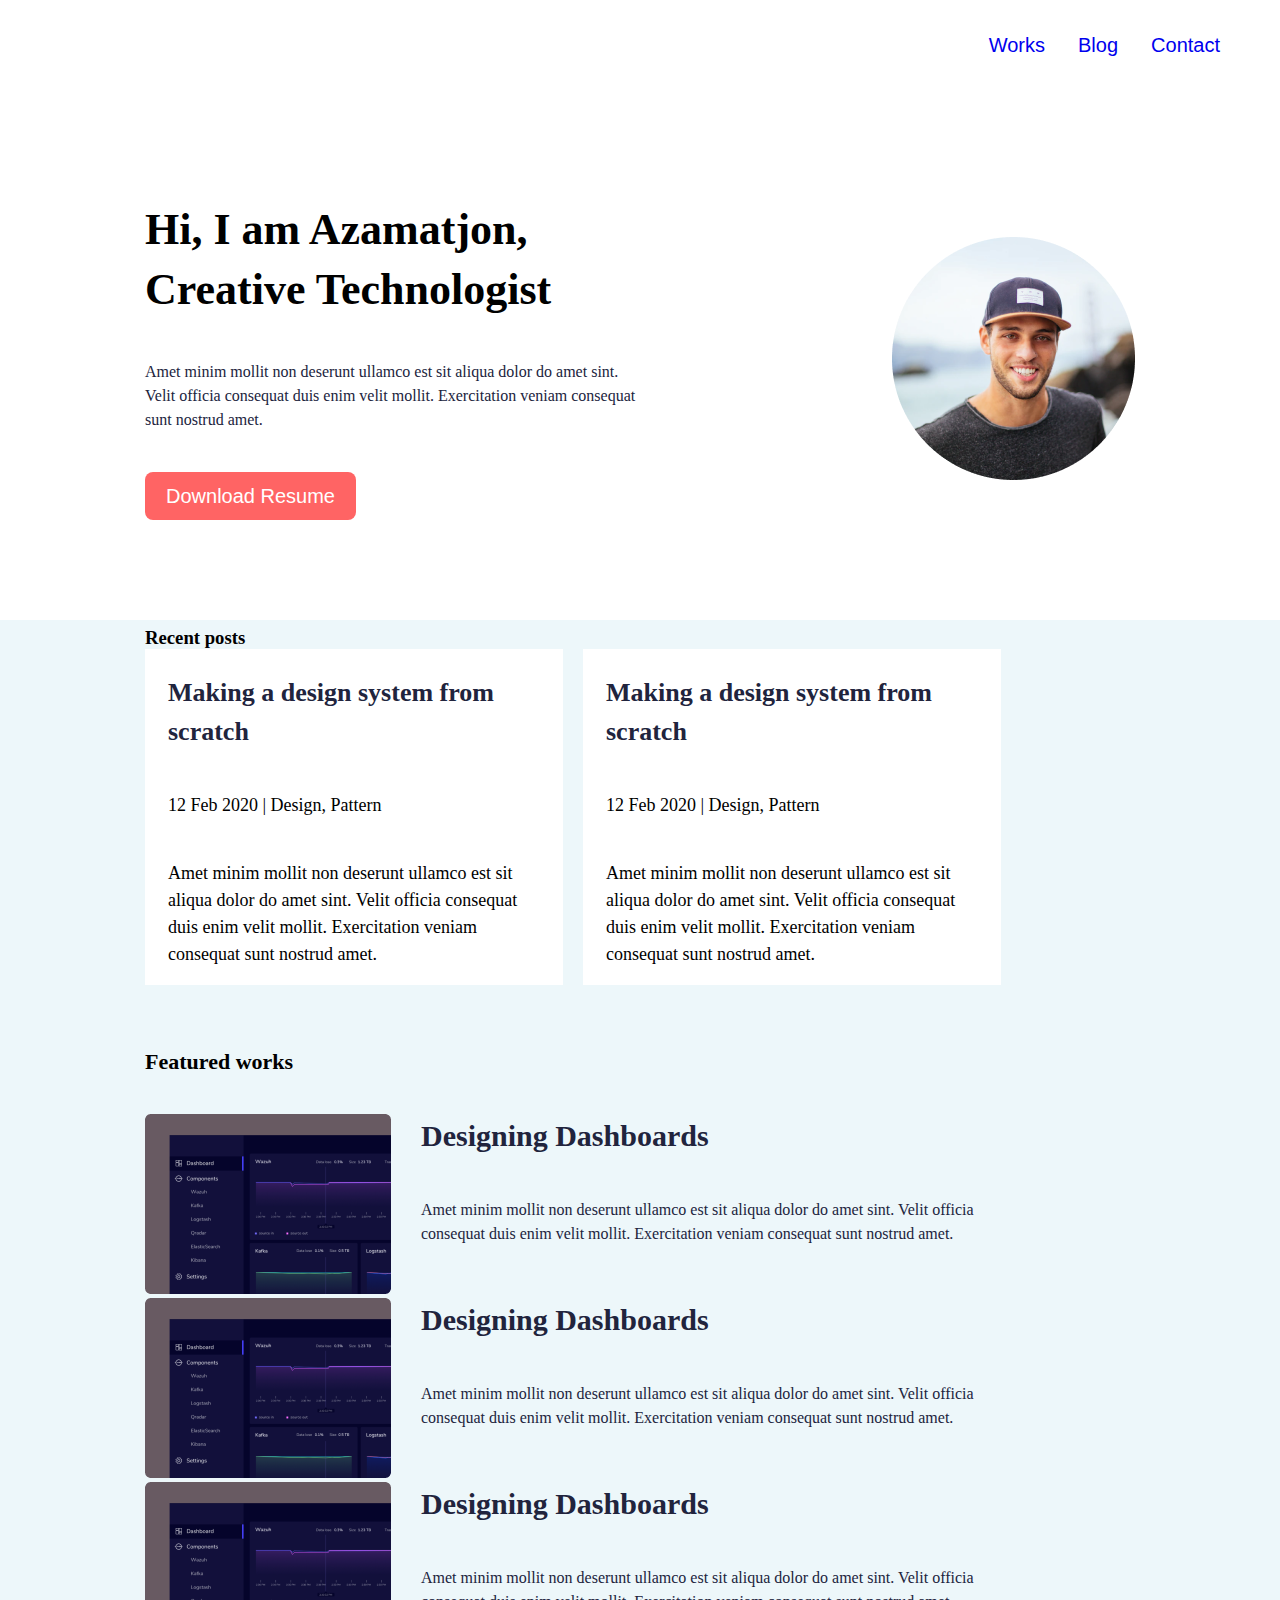
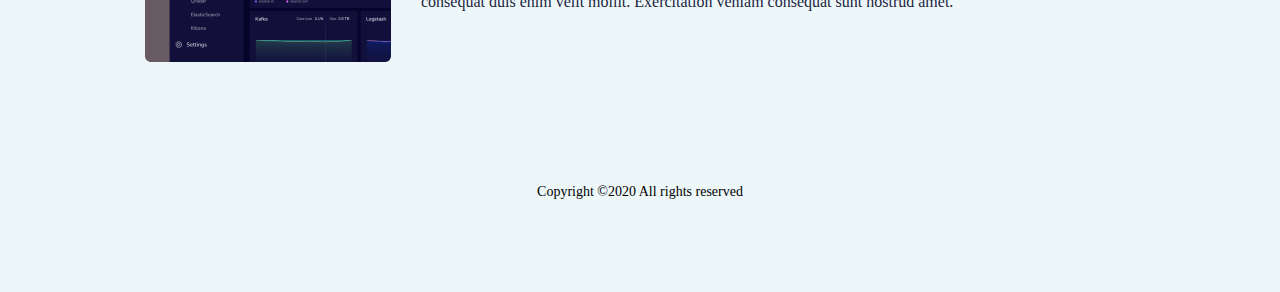
<file: index.html>
<!DOCTYPE html>
<html lang="en">
<head>
    <meta charset="UTF-8">
    <meta name="viewport" content="width=device-width, initial-scale=1.0">
    <link rel="stylesheet" href="./css/main.min.css">
    <link rel="stylesheet" href="https://cdnjs.cloudflare.com/ajax/libs/font-awesome/6.5.1/css/all.min.css" integrity="sha512-DTOQO9RWCH3ppGqcWaEA1BIZOC6xxalwEsw9c2QQeAIftl+Vegovlnee1c9QX4TctnWMn13TZye+giMm8e2LwA==" crossorigin="anonymous" referrerpolicy="no-referrer" />
    <title> John Home Page </title>
</head>
<body>
    <header>
        <nav>
            <ul class="nav">
                <li><a href="#"> Works </a></li>
                <li><a href="#"> Blog  </a></li>
                <li><a href="#"> Contact  </a></li>
              
            </ul>
            <span>
                <i class="fa-solid fa-bars"></i>
            </span>
        </nav>
        
        <div class="container">
            <div class="hero">
                <div class="hero-left">
                    <h2>Hi, I am Azamatjon,
                        Creative Technologist</h2>
                        <p>Amet minim mollit non deserunt ullamco est sit aliqua dolor do amet sint. Velit officia consequat duis enim velit mollit. Exercitation veniam consequat sunt nostrud amet.</p>
                        <button class="hero-btn">
                            Download Resume
                        </button>
                </div>
                <div class="hero-right">
                    <img src="./img/heroo right img.png" 
                    alt="hero-right">
                </div>
            </div>
        </div>
    </header>

    <main>
        <div class="container">
            <section class="posts">
                <div class="posts_top">
                    <h3>Recent posts</h3>
                    
                </div>

                <div class="cards_all">
                    <div class="posts_cards">
                        <h2>Making a design system from scratch</h2>
                        <p>12 Feb 2020 | Design, Pattern </p>
                        <p>Amet minim mollit non deserunt ullamco est sit aliqua dolor do amet sint. Velit officia consequat duis enim velit mollit. Exercitation veniam consequat sunt nostrud amet.</p>
                    </div>
                    <div class="posts_cards">
                        <h2>Making a design system from scratch</h2>
                        <p>12 Feb 2020 | Design, Pattern </p>
                        <p>Amet minim mollit non deserunt ullamco est sit aliqua dolor do amet sint. Velit officia consequat duis enim velit mollit. Exercitation veniam consequat sunt nostrud amet.</p>
                    </div>
                </div>
            </section>

            <section class="works">
                <h2>Featured works</h2>
                <div class="works_desc">
                    <div class="desc_left">
                        <img src="./img/desc left.png" alt="desc_left">
                    </div>
                    <div class="desc_right">
                        <h3>Designing Dashboards</h3>
                        <p>Amet minim mollit non deserunt ullamco est sit aliqua dolor do amet sint. Velit officia consequat duis enim velit mollit. Exercitation veniam consequat sunt nostrud amet.</p>
                    </div>
                </div>
                <div class="works_desc">
                    <div class="desc_left">
                        <img src="./img/desc left.png" alt="desc_left">
                    </div>
                    <div class="desc_right">
                        <h3>Designing Dashboards</h3>
                        <p>Amet minim mollit non deserunt ullamco est sit aliqua dolor do amet sint. Velit officia consequat duis enim velit mollit. Exercitation veniam consequat sunt nostrud amet.</p>
                    </div>
                </div>
                <div class="works_desc">
                    <div class="desc_left">
                        <img src="./img/desc left.png" alt="desc_left">
                    </div>
                    <div class="desc_right">
                        <h3>Designing Dashboards</h3>
                        <p>Amet minim mollit non deserunt ullamco est sit aliqua dolor do amet sint. Velit officia consequat duis enim velit mollit. Exercitation veniam consequat sunt nostrud amet.</p>
                    </div>
                </div>
            </section>

            <section class="media">
                <div class="media-icons">
                    <span><i class="fa-brands fa-facebook"></i></span>
                    <span><i class="fa-brands fa-instagram"></i></span>
                    <span><i class="fa-brands fa-twitter"></i></span>
                    <span><i class="fa-brands fa-linkedin"></i></span>
                  
                </div>
                <div class="media-info">
                    <p>Copyright ©2020 All rights reserved </p>
                </div>
                
            </section>
        </div>
    </main>
</body>
</html>
</file>
<file: css/main.min.css>
nav{padding-right:60px;padding-top:30px}nav .nav{display:flex;justify-content:end;align-items:center;gap:33px}nav .nav li{font-family:sans-serif;font-weight:500;font-size:20px;line-height:30px}nav span{display:none}@media(max-width: 500px){nav{padding-right:30px;padding-top:30px}nav .nav{display:none}nav span{display:block;display:flex;justify-content:end;font-size:32px}}.hero{display:flex;align-items:center;justify-content:space-between;padding-top:140px}.hero .hero-right{max-width:40%}.hero .hero-right img{width:100%}.hero .hero-left h2{font-weight:700;font-size:44px;line-height:60px;color:#000;max-width:430px}.hero .hero-left p{max-width:497px;font-weight:400;font-size:16px;line-height:24px;color:#21243d;padding-top:40px;padding-bottom:40px}.hero .hero-left .hero-btn{padding:9px 21px;font-weight:500;font-size:20px;line-height:30px;color:#fff;border-radius:8px;border:none;background-color:#ff6464;cursor:pointer}.hero .hero-left .hero-btn:hover{background:#880e3d;transition:all .5s linear}@media(max-width: 1050px){.hero-left h2{font-size:24px;line-height:34px;max-width:300px}.hero-left p{max-width:307px;font-weight:300;font-size:12px;line-height:14px;padding-top:20px;padding-bottom:20px}}@media(max-width: 900px){.hero{padding:20px;flex-wrap:wrap;flex-direction:column-reverse;text-align:center}.hero-right{padding:40px 20px}}@media(max-width: 600px){.container{padding-left:50px;padding-right:50px}.container .hero .hero-right{display:flex;justify-content:center;align-items:center}.container .hero .hero-right img{width:115px;height:115px}.container .hero .hero-left{padding:10px}.container .hero .hero-left h2{font-size:22px;line-height:26px;max-width:250px}.container .hero .hero-left p{max-width:257px;font-size:16px;line-height:23.5px;padding-top:10px;padding-bottom:10px}.container .hero .hero-left .hero-btn{padding:10px 15px;font-size:14px;line-height:15px}}main{background-color:#edf7fa}.posts{margin-top:100px;padding-bottom:32px}.posts .cards_all{max-width:900px;display:flex;gap:20px}.posts .posts_top{display:flex;justify-content:space-between;align-content:center;padding-top:7px}.posts .posts_top h3{text-align:center}.posts .posts_cards{max-width:418px;background-color:#fff}.posts .posts_cards h2{max-width:374px;font-weight:700;font-size:26px;line-height:39px;color:#21243d;padding:24px 21px 17px 23px}.posts .posts_cards p{font-weight:400;font-size:18px;line-height:27px;padding:24px 21px 17px 23px}@media(max-width: 900px){.posts .posts_top{display:flex;justify-content:center;align-items:center}.posts .posts_top h3{text-align:center;padding-top:20px;padding-bottom:20px}.posts .cards_all{display:flex;justify-content:center;align-content:center}}.works h2{padding-top:15px;padding-bottom:22px;font-size:22px;line-height:60px}.works .works_desc{display:flex;gap:30px}.works .works_desc .desc_right{display:flex;flex-direction:column;gap:40px}.works .works_desc .desc_right h3{font-weight:700;font-size:30px;line-height:44px;color:#21243d}.works .works_desc .desc_right p{max-width:594px;font-weight:400;line-height:24px;color:#21243d}@media(max-width: 600px){.works{text-align:center}.works h2{text-align:center}.works .works_desc{flex-wrap:wrap;display:flex;justify-content:center;align-items:center}.works .works_desc p{padding:10px}}.media{padding:87px 50px}.media .media-icons{display:flex;justify-content:center;align-items:center;gap:35px;font-size:20px;cursor:pointer}.media .media-icons:hover{color:#680692;transition:all .7s linear}.media p{text-align:center;padding-top:26px;font-weight:400;font-size:14px;line-height:26px;text-align:center}*{padding:0;margin:0;box-sizing:border-box;list-style:none;text-decoration:none}.container{padding-left:145px;padding-right:145px}@media(max-width: 365px){.container{padding-left:85px;padding-right:85px}}@media(max-width: 900px){main .container{padding-left:50px;padding-right:50px}.cards_all{flex-wrap:wrap;text-align:center}}@media(max-width: 500px){.container{padding-left:10px;padding-right:10px}}/*# sourceMappingURL=main.min.css.map */
</file>
